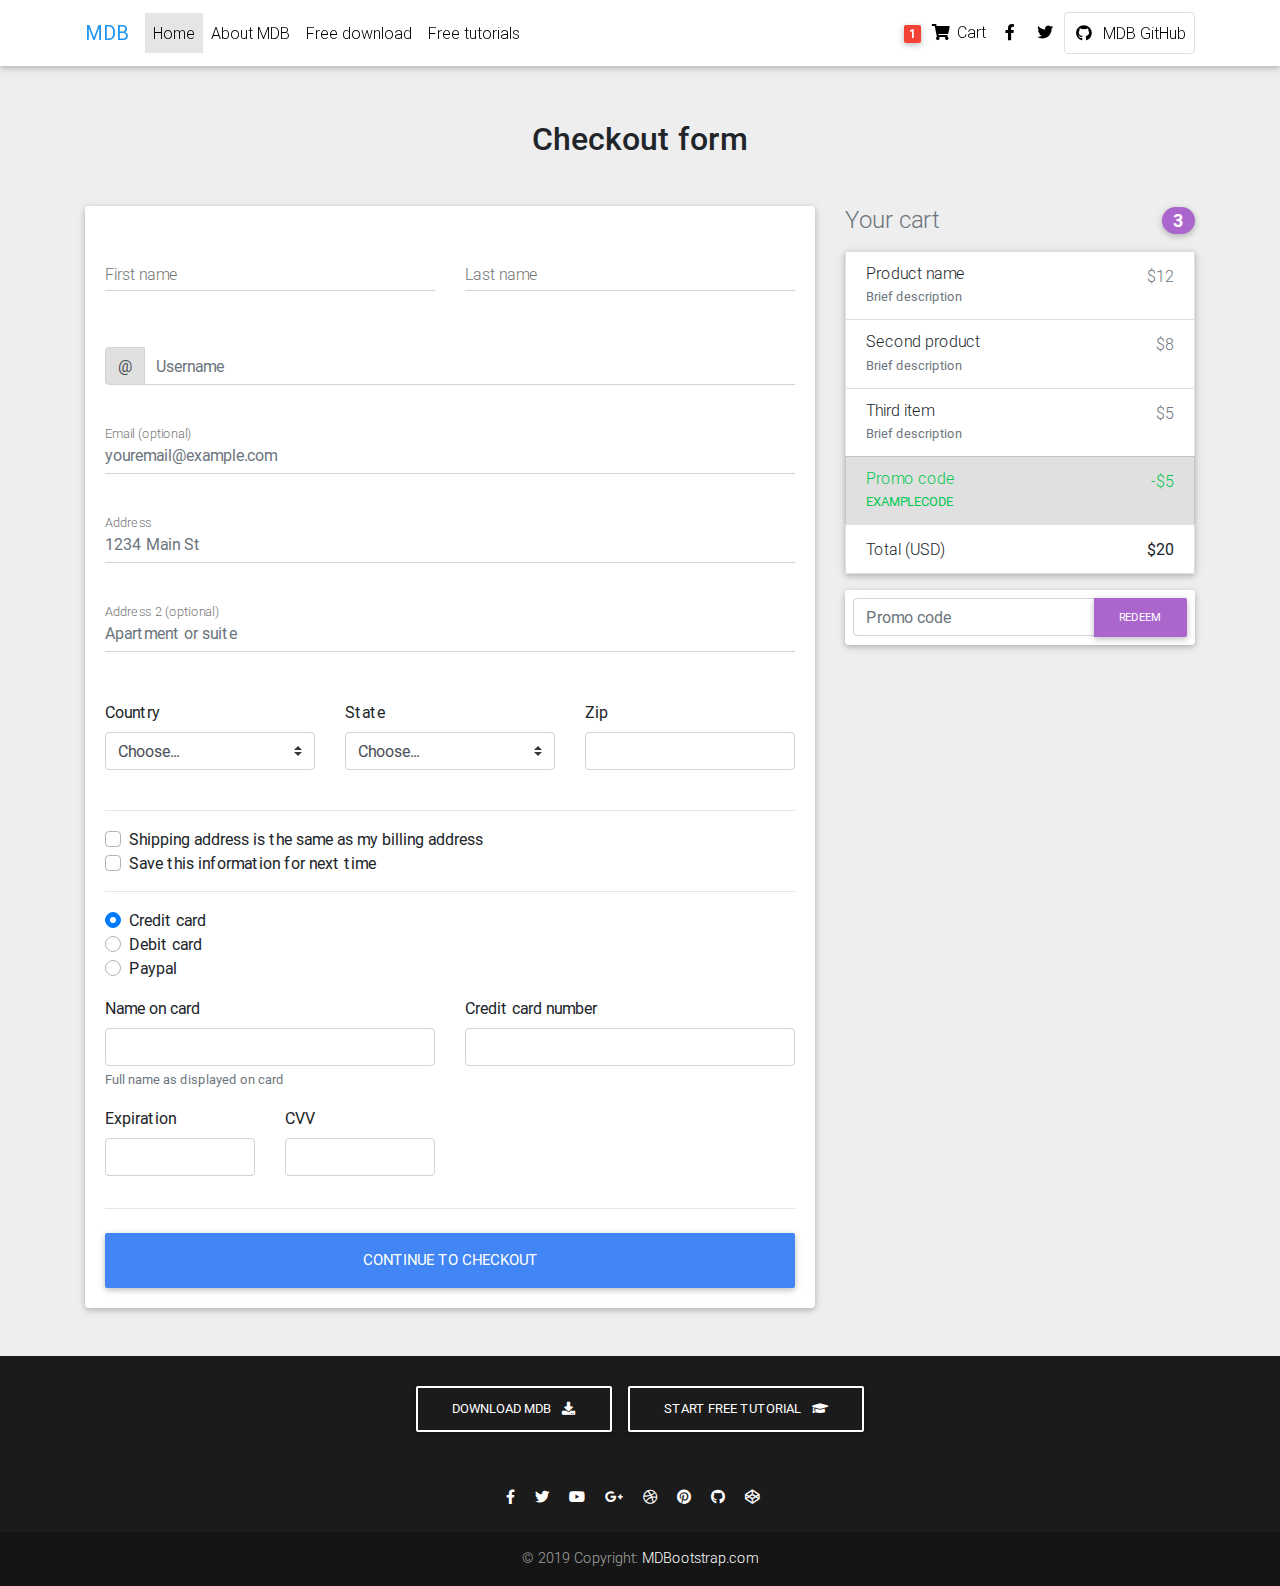
<file: checkout.html>
<!DOCTYPE html>
<html lang="en">

<head>
  <meta charset="utf-8">
  <meta name="viewport" content="width=device-width, initial-scale=1, shrink-to-fit=no">
  <meta http-equiv="x-ua-compatible" content="ie=edge">
  <title>Material Design Bootstrap</title>
  <!-- Font Awesome -->
  <link rel="stylesheet" href="https://use.fontawesome.com/releases/v5.11.2/css/all.css">
  <!-- Bootstrap core CSS -->
  <link href="css/bootstrap.min.css" rel="stylesheet">
  <!-- Material Design Bootstrap -->
  <link href="css/mdb.min.css" rel="stylesheet">
  <!-- Your custom styles (optional) -->
  <link href="css/style.min.css" rel="stylesheet">
</head>

<body class="grey lighten-3">

  <!-- Navbar -->
  <nav class="navbar fixed-top navbar-expand-lg navbar-light white scrolling-navbar">
    <div class="container">

      <!-- Brand -->
      <a class="navbar-brand waves-effect" href="https://mdbootstrap.com/docs/jquery/" target="_blank">
        <strong class="blue-text">MDB</strong>
      </a>

      <!-- Collapse -->
      <button class="navbar-toggler" type="button" data-toggle="collapse" data-target="#navbarSupportedContent" aria-controls="navbarSupportedContent"
        aria-expanded="false" aria-label="Toggle navigation">
        <span class="navbar-toggler-icon"></span>
      </button>

      <!-- Links -->
      <div class="collapse navbar-collapse" id="navbarSupportedContent">

        <!-- Left -->
        <ul class="navbar-nav mr-auto">
          <li class="nav-item active">
            <a class="nav-link waves-effect" href="#">Home
              <span class="sr-only">(current)</span>
            </a>
          </li>
          <li class="nav-item">
            <a class="nav-link waves-effect" href="https://mdbootstrap.com/docs/jquery/" target="_blank">About MDB</a>
          </li>
          <li class="nav-item">
            <a class="nav-link waves-effect" href="https://mdbootstrap.com/docs/jquery/getting-started/download/" target="_blank">Free download</a>
          </li>
          <li class="nav-item">
            <a class="nav-link waves-effect" href="https://mdbootstrap.com/education/bootstrap/" target="_blank">Free tutorials</a>
          </li>
        </ul>

        <!-- Right -->
        <ul class="navbar-nav nav-flex-icons">
          <li class="nav-item">
            <a class="nav-link waves-effect">
              <span class="badge red z-depth-1 mr-1"> 1 </span>
              <i class="fas fa-shopping-cart"></i>
              <span class="clearfix d-none d-sm-inline-block"> Cart </span>
            </a>
          </li>
          <li class="nav-item">
            <a href="https://www.facebook.com/mdbootstrap" class="nav-link waves-effect" target="_blank">
              <i class="fab fa-facebook-f"></i>
            </a>
          </li>
          <li class="nav-item">
            <a href="https://twitter.com/MDBootstrap" class="nav-link waves-effect" target="_blank">
              <i class="fab fa-twitter"></i>
            </a>
          </li>
          <li class="nav-item">
            <a href="https://github.com/mdbootstrap/bootstrap-material-design" class="nav-link border border-light rounded waves-effect"
              target="_blank">
              <i class="fab fa-github mr-2"></i>MDB GitHub
            </a>
          </li>
        </ul>

      </div>

    </div>
  </nav>
  <!-- Navbar -->

  <!--Main layout-->
  <main class="mt-5 pt-4">
    <div class="container wow fadeIn">

      <!-- Heading -->
      <h2 class="my-5 h2 text-center">Checkout form</h2>

      <!--Grid row-->
      <div class="row">

        <!--Grid column-->
        <div class="col-md-8 mb-4">

          <!--Card-->
          <div class="card">

            <!--Card content-->
            <form class="card-body">

              <!--Grid row-->
              <div class="row">

                <!--Grid column-->
                <div class="col-md-6 mb-2">

                  <!--firstName-->
                  <div class="md-form ">
                    <input type="text" id="firstName" class="form-control">
                    <label for="firstName" class="">First name</label>
                  </div>

                </div>
                <!--Grid column-->

                <!--Grid column-->
                <div class="col-md-6 mb-2">

                  <!--lastName-->
                  <div class="md-form">
                    <input type="text" id="lastName" class="form-control">
                    <label for="lastName" class="">Last name</label>
                  </div>

                </div>
                <!--Grid column-->

              </div>
              <!--Grid row-->

              <!--Username-->
              <div class="md-form input-group pl-0 mb-5">
                <div class="input-group-prepend">
                  <span class="input-group-text" id="basic-addon1">@</span>
                </div>
                <input type="text" class="form-control py-0" placeholder="Username" aria-describedby="basic-addon1">
              </div>

              <!--email-->
              <div class="md-form mb-5">
                <input type="text" id="email" class="form-control" placeholder="youremail@example.com">
                <label for="email" class="">Email (optional)</label>
              </div>

              <!--address-->
              <div class="md-form mb-5">
                <input type="text" id="address" class="form-control" placeholder="1234 Main St">
                <label for="address" class="">Address</label>
              </div>

              <!--address-2-->
              <div class="md-form mb-5">
                <input type="text" id="address-2" class="form-control" placeholder="Apartment or suite">
                <label for="address-2" class="">Address 2 (optional)</label>
              </div>

              <!--Grid row-->
              <div class="row">

                <!--Grid column-->
                <div class="col-lg-4 col-md-12 mb-4">

                  <label for="country">Country</label>
                  <select class="custom-select d-block w-100" id="country" required>
                    <option value="">Choose...</option>
                    <option>United States</option>
                  </select>
                  <div class="invalid-feedback">
                    Please select a valid country.
                  </div>

                </div>
                <!--Grid column-->

                <!--Grid column-->
                <div class="col-lg-4 col-md-6 mb-4">

                  <label for="state">State</label>
                  <select class="custom-select d-block w-100" id="state" required>
                    <option value="">Choose...</option>
                    <option>California</option>
                  </select>
                  <div class="invalid-feedback">
                    Please provide a valid state.
                  </div>

                </div>
                <!--Grid column-->

                <!--Grid column-->
                <div class="col-lg-4 col-md-6 mb-4">

                  <label for="zip">Zip</label>
                  <input type="text" class="form-control" id="zip" placeholder="" required>
                  <div class="invalid-feedback">
                    Zip code required.
                  </div>

                </div>
                <!--Grid column-->

              </div>
              <!--Grid row-->

              <hr>

              <div class="custom-control custom-checkbox">
                <input type="checkbox" class="custom-control-input" id="same-address">
                <label class="custom-control-label" for="same-address">Shipping address is the same as my billing address</label>
              </div>
              <div class="custom-control custom-checkbox">
                <input type="checkbox" class="custom-control-input" id="save-info">
                <label class="custom-control-label" for="save-info">Save this information for next time</label>
              </div>

              <hr>

              <div class="d-block my-3">
                <div class="custom-control custom-radio">
                  <input id="credit" name="paymentMethod" type="radio" class="custom-control-input" checked required>
                  <label class="custom-control-label" for="credit">Credit card</label>
                </div>
                <div class="custom-control custom-radio">
                  <input id="debit" name="paymentMethod" type="radio" class="custom-control-input" required>
                  <label class="custom-control-label" for="debit">Debit card</label>
                </div>
                <div class="custom-control custom-radio">
                  <input id="paypal" name="paymentMethod" type="radio" class="custom-control-input" required>
                  <label class="custom-control-label" for="paypal">Paypal</label>
                </div>
              </div>
              <div class="row">
                <div class="col-md-6 mb-3">
                  <label for="cc-name">Name on card</label>
                  <input type="text" class="form-control" id="cc-name" placeholder="" required>
                  <small class="text-muted">Full name as displayed on card</small>
                  <div class="invalid-feedback">
                    Name on card is required
                  </div>
                </div>
                <div class="col-md-6 mb-3">
                  <label for="cc-number">Credit card number</label>
                  <input type="text" class="form-control" id="cc-number" placeholder="" required>
                  <div class="invalid-feedback">
                    Credit card number is required
                  </div>
                </div>
              </div>
              <div class="row">
                <div class="col-md-3 mb-3">
                  <label for="cc-expiration">Expiration</label>
                  <input type="text" class="form-control" id="cc-expiration" placeholder="" required>
                  <div class="invalid-feedback">
                    Expiration date required
                  </div>
                </div>
                <div class="col-md-3 mb-3">
                  <label for="cc-expiration">CVV</label>
                  <input type="text" class="form-control" id="cc-cvv" placeholder="" required>
                  <div class="invalid-feedback">
                    Security code required
                  </div>
                </div>
              </div>
              <hr class="mb-4">
              <button class="btn btn-primary btn-lg btn-block" type="submit">Continue to checkout</button>

            </form>

          </div>
          <!--/.Card-->

        </div>
        <!--Grid column-->

        <!--Grid column-->
        <div class="col-md-4 mb-4">

          <!-- Heading -->
          <h4 class="d-flex justify-content-between align-items-center mb-3">
            <span class="text-muted">Your cart</span>
            <span class="badge badge-secondary badge-pill">3</span>
          </h4>

          <!-- Cart -->
          <ul class="list-group mb-3 z-depth-1">
            <li class="list-group-item d-flex justify-content-between lh-condensed">
              <div>
                <h6 class="my-0">Product name</h6>
                <small class="text-muted">Brief description</small>
              </div>
              <span class="text-muted">$12</span>
            </li>
            <li class="list-group-item d-flex justify-content-between lh-condensed">
              <div>
                <h6 class="my-0">Second product</h6>
                <small class="text-muted">Brief description</small>
              </div>
              <span class="text-muted">$8</span>
            </li>
            <li class="list-group-item d-flex justify-content-between lh-condensed">
              <div>
                <h6 class="my-0">Third item</h6>
                <small class="text-muted">Brief description</small>
              </div>
              <span class="text-muted">$5</span>
            </li>
            <li class="list-group-item d-flex justify-content-between bg-light">
              <div class="text-success">
                <h6 class="my-0">Promo code</h6>
                <small>EXAMPLECODE</small>
              </div>
              <span class="text-success">-$5</span>
            </li>
            <li class="list-group-item d-flex justify-content-between">
              <span>Total (USD)</span>
              <strong>$20</strong>
            </li>
          </ul>
          <!-- Cart -->

          <!-- Promo code -->
          <form class="card p-2">
            <div class="input-group">
              <input type="text" class="form-control" placeholder="Promo code" aria-label="Recipient's username" aria-describedby="basic-addon2">
              <div class="input-group-append">
                <button class="btn btn-secondary btn-md waves-effect m-0" type="button">Redeem</button>
              </div>
            </div>
          </form>
          <!-- Promo code -->

        </div>
        <!--Grid column-->

      </div>
      <!--Grid row-->

    </div>
  </main>
  <!--Main layout-->

  <!--Footer-->
  <footer class="page-footer text-center font-small mt-4 wow fadeIn">

    <!--Call to action-->
    <div class="pt-4">
      <a class="btn btn-outline-white" href="https://mdbootstrap.com/docs/jquery/getting-started/download/" target="_blank" role="button">Download MDB
        <i class="fas fa-download ml-2"></i>
      </a>
      <a class="btn btn-outline-white" href="https://mdbootstrap.com/education/bootstrap/" target="_blank" role="button">Start free tutorial
        <i class="fas fa-graduation-cap ml-2"></i>
      </a>
    </div>
    <!--/.Call to action-->

    <hr class="my-4">

    <!-- Social icons -->
    <div class="pb-4">
      <a href="https://www.facebook.com/mdbootstrap" target="_blank">
        <i class="fab fa-facebook-f mr-3"></i>
      </a>

      <a href="https://twitter.com/MDBootstrap" target="_blank">
        <i class="fab fa-twitter mr-3"></i>
      </a>

      <a href="https://www.youtube.com/watch?v=7MUISDJ5ZZ4" target="_blank">
        <i class="fab fa-youtube mr-3"></i>
      </a>

      <a href="https://plus.google.com/u/0/b/107863090883699620484" target="_blank">
        <i class="fab fa-google-plus-g mr-3"></i>
      </a>

      <a href="https://dribbble.com/mdbootstrap" target="_blank">
        <i class="fab fa-dribbble mr-3"></i>
      </a>

      <a href="https://pinterest.com/mdbootstrap" target="_blank">
        <i class="fab fa-pinterest mr-3"></i>
      </a>

      <a href="https://github.com/mdbootstrap/bootstrap-material-design" target="_blank">
        <i class="fab fa-github mr-3"></i>
      </a>

      <a href="http://codepen.io/mdbootstrap/" target="_blank">
        <i class="fab fa-codepen mr-3"></i>
      </a>
    </div>
    <!-- Social icons -->

    <!--Copyright-->
    <div class="footer-copyright py-3">
      © 2019 Copyright:
      <a href="https://mdbootstrap.com/education/bootstrap/" target="_blank"> MDBootstrap.com </a>
    </div>
    <!--/.Copyright-->

  </footer>
  <!--/.Footer-->

  <!-- SCRIPTS -->
  <!-- JQuery -->
  <script type="text/javascript" src="js/jquery-3.4.1.min.js"></script>
  <!-- Bootstrap tooltips -->
  <script type="text/javascript" src="js/popper.min.js"></script>
  <!-- Bootstrap core JavaScript -->
  <script type="text/javascript" src="js/bootstrap.min.js"></script>
  <!-- MDB core JavaScript -->
  <script type="text/javascript" src="js/mdb.min.js"></script>
  <!-- Initializations -->
  <script type="text/javascript">
    // Animations initialization
    new WOW().init();
  </script>
</body>

</html>
</file>
<file: css/style.min.css>
.view,body,html{height:100%}.carousel{height:50%}.carousel .carousel-inner,.carousel .carousel-inner .active,.carousel .carousel-inner .carousel-item{height:100%}@media (max-width:776px){.carousel{height:100%}}.page-footer{background-color:#1b1b1b;}
</file>
